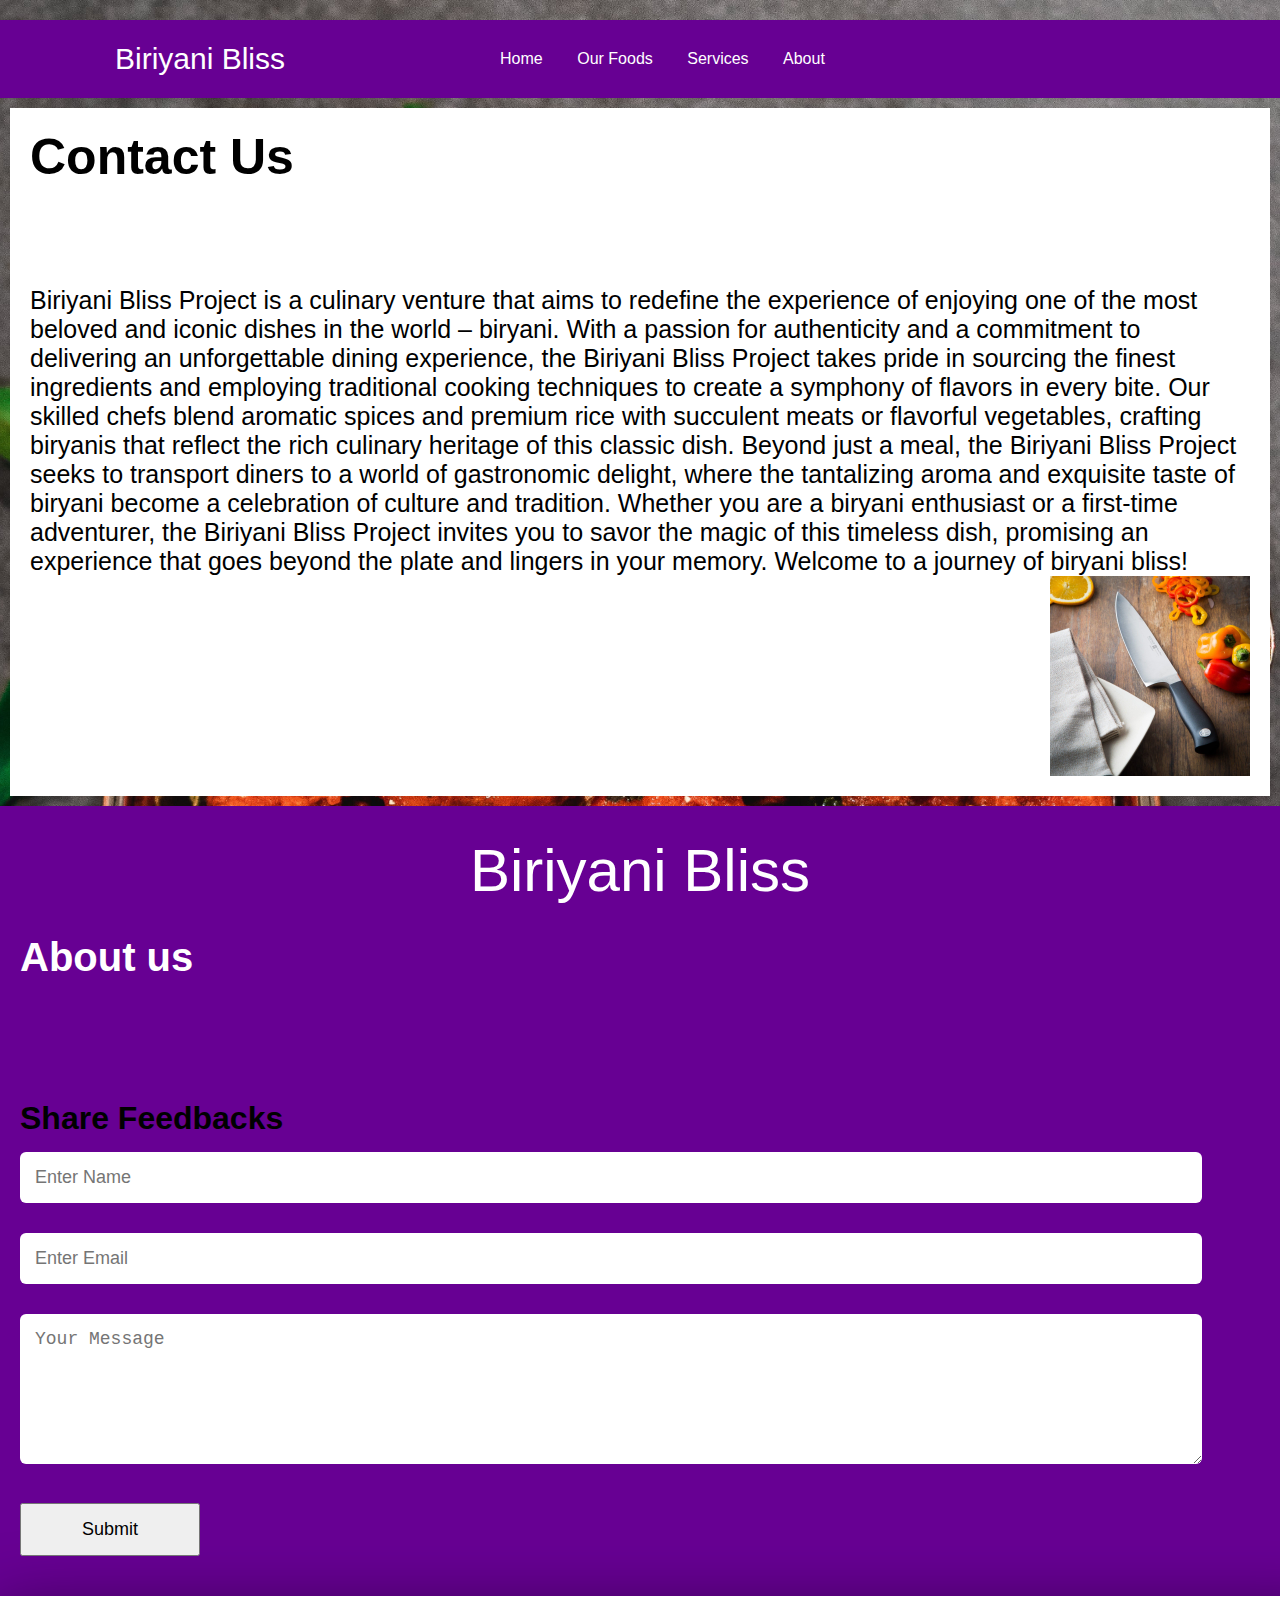
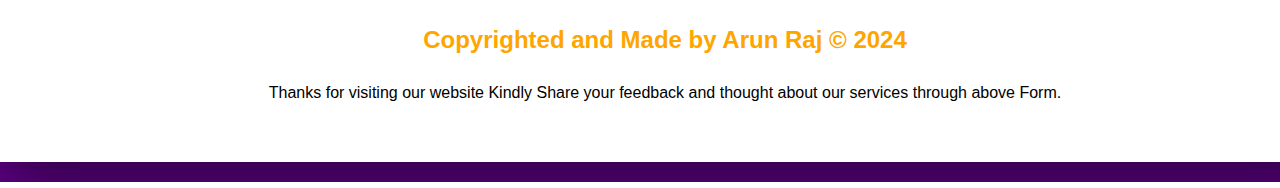
<file: about.html>
<!DOCTYPE html>
<html lang="en">

<head>
    <meta charset="UTF-8">
    <meta name="viewport" content="width=device-width, initial-scale=1.0">
    <title>Biriyani Bliss</title>
    <link rel="icon" type="logo" href="img/biriyani website logo png.jpg">
    <!-- linking css  -->
    <link rel="stylesheet" href="index.css">
    <!-- linking cdn font awesome here  -->
    <link rel="stylesheet" href="https://cdnjs.cloudflare.com/ajax/libs/font-awesome/6.5.1/css/all.min.css"
        integrity="sha512-DTOQO9RWCH3ppGqcWaEA1BIZOC6xxalwEsw9c2QQeAIftl+Vegovlnee1c9QX4TctnWMn13TZye+giMm8e2LwA=="
        crossorigin="anonymous" referrerpolicy="no-referrer" />
</head>

<body>
    <!-- Header starts here -->
    <div class="navbar">
        <div class="logo">Biriyani Bliss</div>
        <div class="navbar-toggle" onclick="toggleNavbar()">☰</div>
        <div class="navbar-links" id="navbarLinks">
            <a href="index.html">Home</a>
            <a href="foods.html">Our Foods</a>
            <a href="services.html">Services</a>
            <a href="about.html">About</a>
        </div>

    </div>
    <!-- Header ends here -->

    <!-- foods starts here -->

    <section id="contact">
        <div class="container">
            <h1>Contact Us</h1>
            <p>Biriyani Bliss Project is a culinary venture that aims to redefine the experience of enjoying one of the
                most beloved and iconic dishes in the world – biryani. With a passion for authenticity and a commitment
                to delivering an unforgettable dining experience, the Biriyani Bliss Project takes pride in sourcing the
                finest ingredients and employing traditional cooking techniques to create a symphony of flavors in every
                bite. Our skilled chefs blend aromatic spices and premium rice with succulent meats or flavorful
                vegetables, crafting biryanis that reflect the rich culinary heritage of this classic dish. Beyond just
                a meal, the Biriyani Bliss Project seeks to transport diners to a world of gastronomic delight, where
                the tantalizing aroma and exquisite taste of biryani become a celebration of culture and tradition.
                Whether you are a biryani enthusiast or a first-time adventurer, the Biriyani Bliss Project invites you
                to savor the magic of this timeless dish, promising an experience that goes beyond the plate and lingers
                in your memory. Welcome to a journey of biryani bliss!</p>
            <img src="img/ab.jpg" alt="about image">
        </div>
    </section>
    <!-- foods ends here -->
    <!-- footer starts here  -->
    <footer>
        <div class="main-title">Biriyani Bliss</div>
        <div class="social-media">
            <h2>About us</h2>
            <i class="fa-brands fa-instagram"></i>
            <i class="fa-brands fa-linkedin"></i>
            <i class="fa-brands fa-whatsapp"></i>
            <i class="fa-brands fa-github"></i>
            <i class="fa-brands fa-facebook"></i>
        </div>
        <div class="contact-right">
            <form name="submit-to-google-sheet">
                <h1>Share Feedbacks</h1>
                <input type="text" name="Name" placeholder="Enter Name" required data-aos="fade-left"
                    data-aos-delay="250">
                <input type="email" name="Email" placeholder="Enter Email" required data-aos="fade-left"
                    data-aos-delay="300">
                <textarea name="Message" rows="6" placeholder="Your Message" data-aos="fade-left"
                    data-aos-delay="350"></textarea>
                <button type="submit" class="btn btn2" data-aos="fade-left" data-aos-delay="350">Submit</button>
            </form>
            <span id="msg"></span>
        </div>
        <div class="copyright">
            <h2>Copyrighted and Made by Arun Raj &copy; 2024</h2>
            <p>Thanks for visiting our website Kindly Share your feedback and thought about our services through above
                Form.</p>
        </div>
    </footer>

    <!-- footer ends here  -->
    <!-- scripting links here  AOS links here -->
    <script src="index.js"></script>

    <script src="https://unpkg.com/aos@2.3.1/dist/aos.js"></script>

    <script>
        AOS.init({
            duration: 1200,
            once: false,
        });
    </script>

    <script>
        // form data here using google forms and this script is copied for getting data from users
        const scriptURL = 'https://script.google.com/macros/s/AKfycbwdq_HS8RdCeTbfTYjelTR-Gz_t7xKSxvUqu-cVGKLrLkWdXNBx0yBFk7kG10WgR5Vr/exec'
        const form = document.forms['submit-to-google-sheet']
        const msg = document.getElementById("msg");
        form.addEventListener('submit', e => {
            e.preventDefault()
            fetch(scriptURL, { method: 'POST', body: new FormData(form) })
                .then(response => {
                    msg.innerHTML = "Message sent successfully"
                    setTimeout(function () {
                        msg.innerHTML = ""
                    }, 5000)
                    form.reset()
                })
                .catch(error => console.error('Error!', error.message))
        })
    </script>

</body>

</html>
</file>
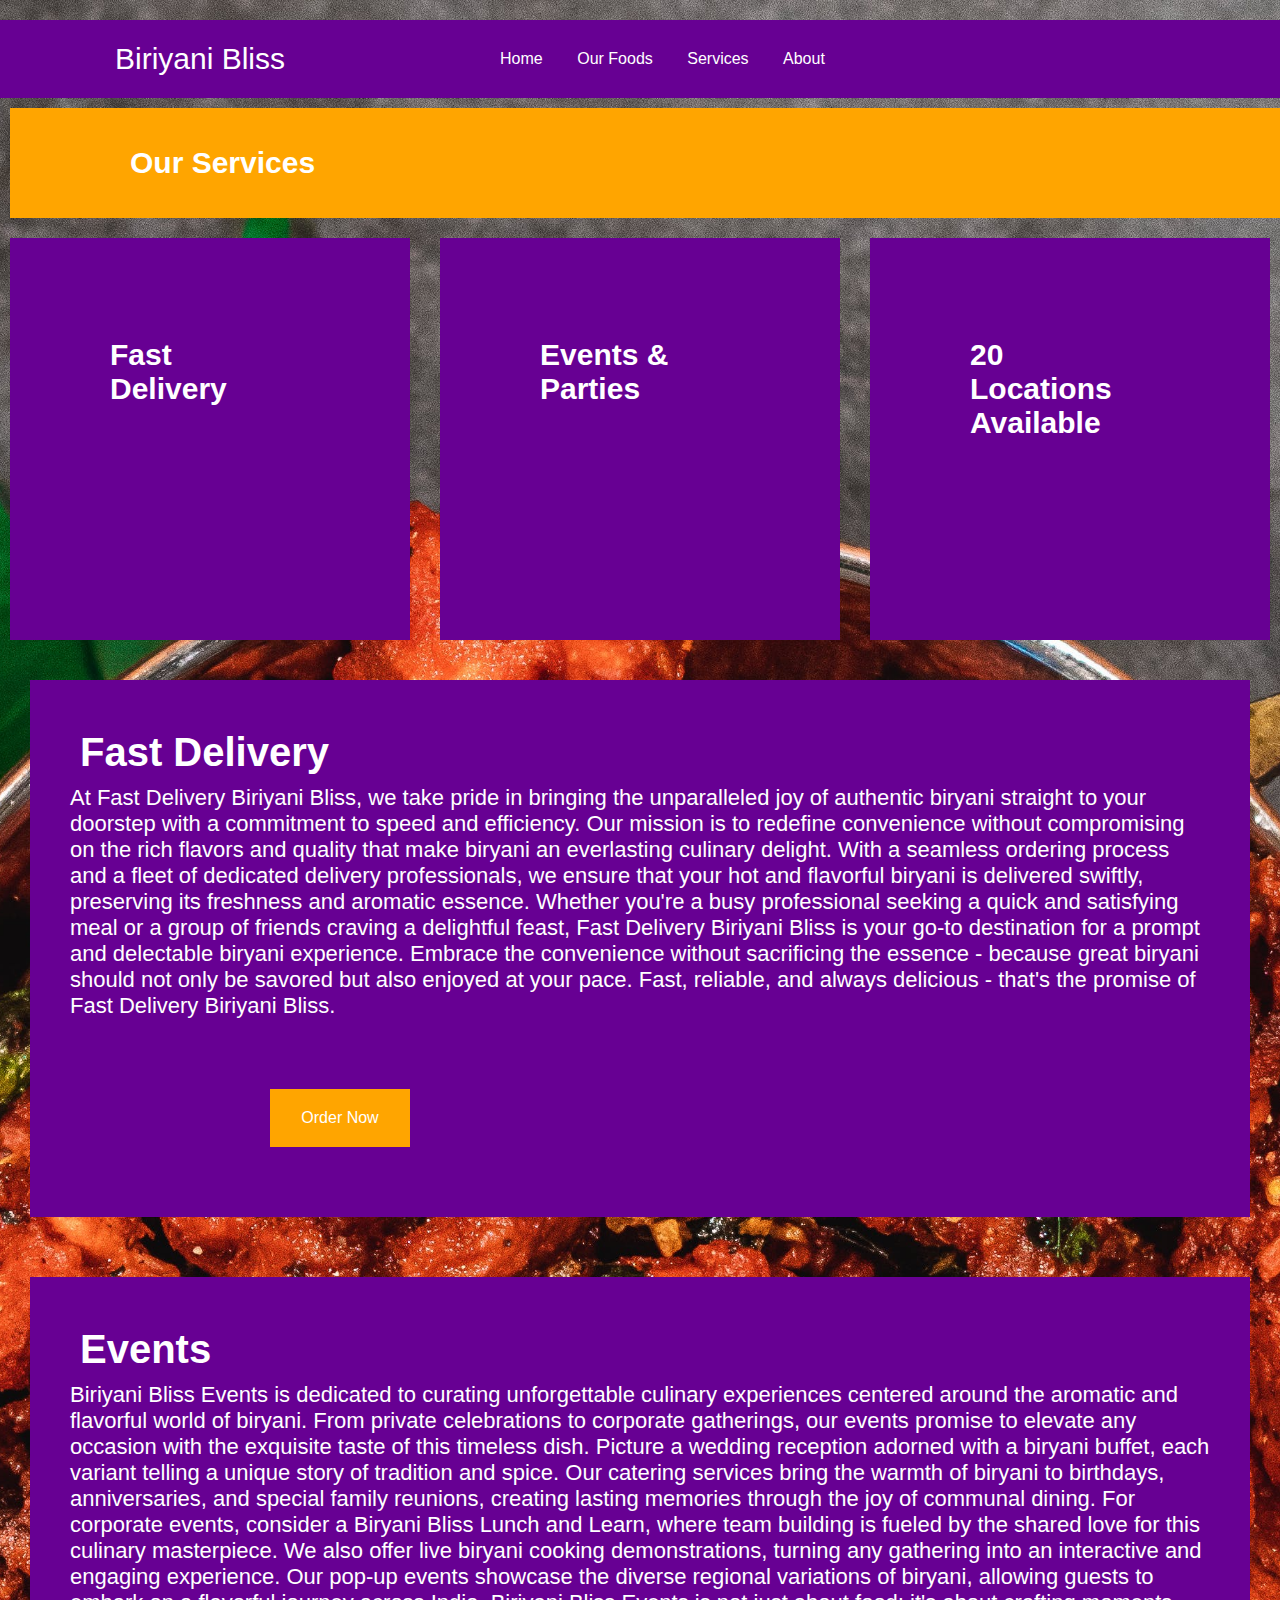
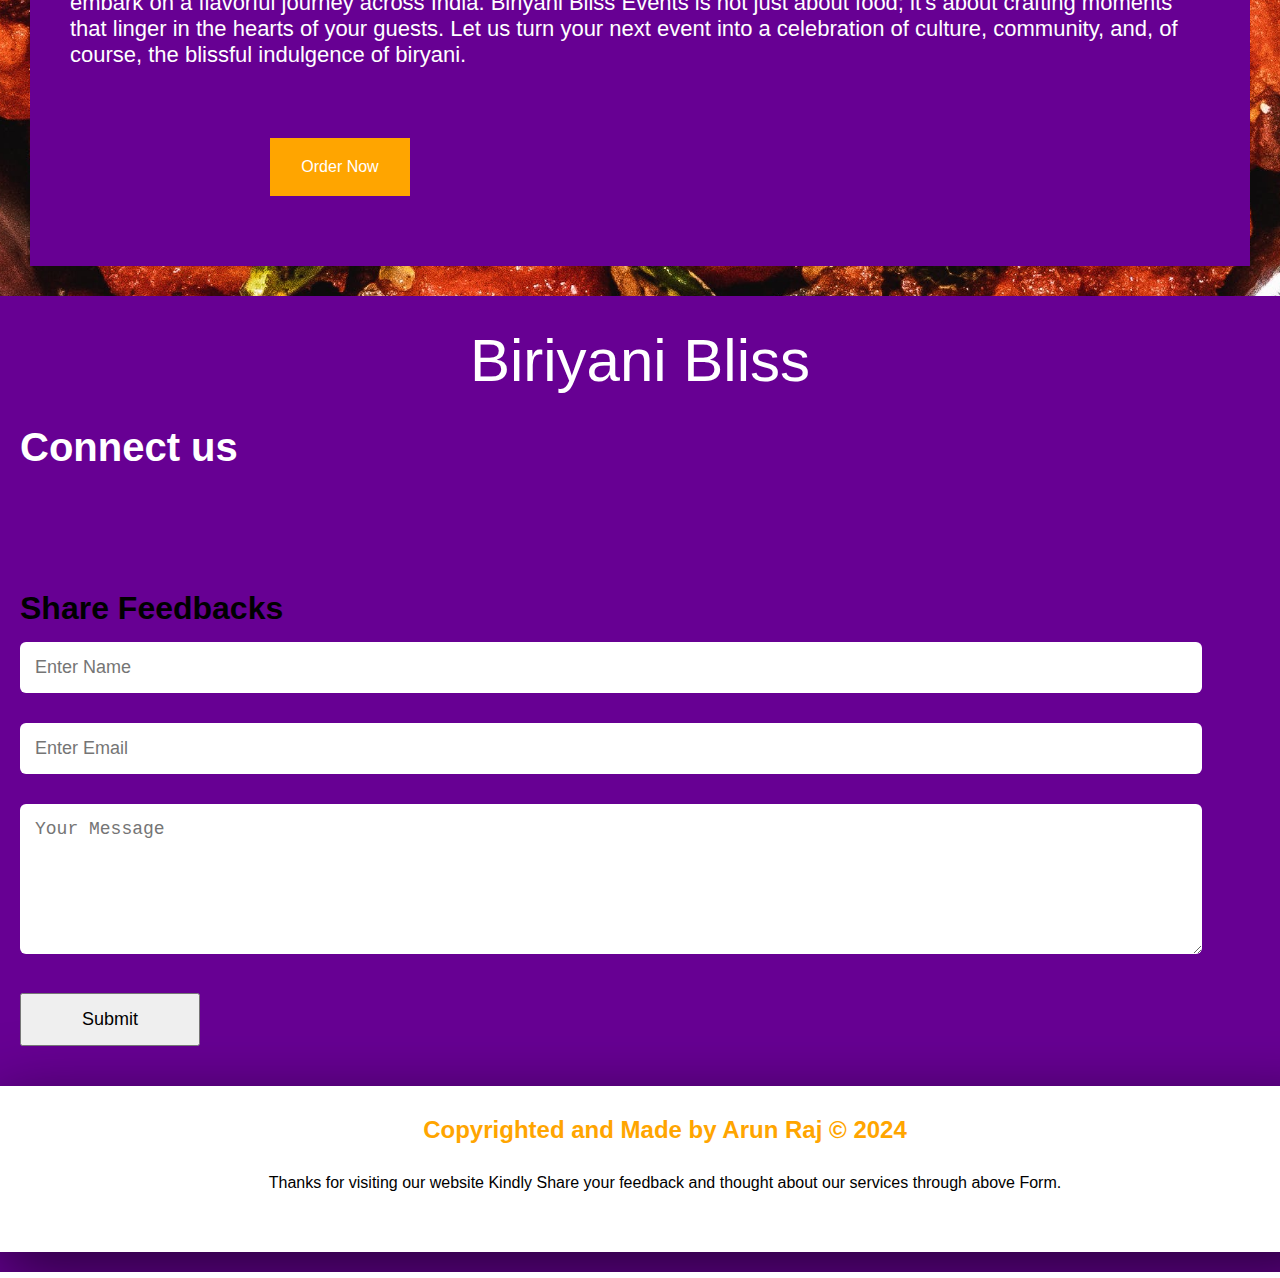
<file: services.html>
<!DOCTYPE html>
<html lang="en">

<head>
    <meta charset="UTF-8">
    <meta name="viewport" content="width=device-width, initial-scale=1.0">
    <title>Biriyani Bliss -- Our Foods</title>
    <link rel="icon" type="logo" href="img/biriyani website logo png.jpg">
    <!-- linking css  -->
    <link rel="stylesheet" href="index.css">
    <!-- linking cdn font awesome here  -->
    <link rel="stylesheet" href="https://cdnjs.cloudflare.com/ajax/libs/font-awesome/6.5.1/css/all.min.css"
        integrity="sha512-DTOQO9RWCH3ppGqcWaEA1BIZOC6xxalwEsw9c2QQeAIftl+Vegovlnee1c9QX4TctnWMn13TZye+giMm8e2LwA=="
        crossorigin="anonymous" referrerpolicy="no-referrer" />
</head>

<body>
    <!-- Header starts here -->
    <div class="navbar">
        <div class="logo">Biriyani Bliss</div>
        <div class="navbar-toggle" onclick="toggleNavbar()">☰</div>
        <div class="navbar-links" id="navbarLinks">
            <a href="index.html">Home</a>
            <a href="foods.html">Our Foods</a>
            <a href="services.html">Services</a>
            <a href="about.html">About</a>
        </div>
    </div>
    <!-- Header ends here -->
    <section id="services">
        <div class="sideheading">
            <p> Our Services</p>
        </div>
        <div class="container">
            <div class="service">
                <h1>Fast Delivery</h1>
                <i class="fa-solid fa-truck"></i>
            </div>
            <div class="service">
                <h1>Events & Parties</h1>
                <i class="fa-solid fa-cake-candles"></i>
            </div>

            <div class="service">
                <h1> 20 Locations Available</h1>
                <i class="fa-solid fa-location-crosshairs"></i>
            </div>
        </div>
    </section>
    <service id="service-container">
        <div>
            <h1>Fast Delivery</h1>
            <p>At Fast Delivery Biriyani Bliss, we take pride in bringing the unparalleled joy of authentic biryani
                straight to your doorstep with a commitment to speed and efficiency. Our mission is to redefine
                convenience without compromising on the rich flavors and quality that make biryani an everlasting
                culinary delight. With a seamless ordering process and a fleet of dedicated delivery professionals,
                we ensure that your hot and flavorful biryani is delivered swiftly, preserving its freshness and
                aromatic essence. Whether you're a busy professional seeking a quick and satisfying meal or a group
                of friends craving a delightful feast, Fast Delivery Biriyani Bliss is your go-to destination for a
                prompt and delectable biryani experience. Embrace the convenience without sacrificing the essence -
                because great biryani should not only be savored but also enjoyed at your pace. Fast, reliable, and
                always delicious - that's the promise of Fast Delivery Biriyani Bliss.</p>
            <a href="foods.html">Order Now</a>
        </div>

        <div>
            <h1>Events</h1>
            <p>Biriyani Bliss Events is dedicated to curating unforgettable culinary experiences centered around the
                aromatic and flavorful world of biryani. From private celebrations to corporate gatherings, our events
                promise to elevate any occasion with the exquisite taste of this timeless dish. Picture a wedding
                reception adorned with a biryani buffet, each variant telling a unique story of tradition and spice. Our
                catering services bring the warmth of biryani to birthdays, anniversaries, and special family reunions,
                creating lasting memories through the joy of communal dining.

                For corporate events, consider a Biryani Bliss Lunch and Learn, where team building is fueled by the
                shared love for this culinary masterpiece. We also offer live biryani cooking demonstrations, turning
                any gathering into an interactive and engaging experience. Our pop-up events showcase the diverse
                regional variations of biryani, allowing guests to embark on a flavorful journey across India.
                Biriyani Bliss Events is not just about food; it's about crafting moments that linger in the hearts of
                your guests. Let us turn your next event into a celebration of culture, community, and, of course, the
                blissful indulgence of biryani.</p>
            <a href="foods.html">Order Now</a>
        </div>
    </service>


    <!-- services ends here -->
    <!-- footer starts here  -->
    <footer>
        <div class="main-title">Biriyani Bliss</div>
        <div class="social-media">
            <h2>Connect us</h2>
            <i class="fa-brands fa-instagram"></i>
            <i class="fa-brands fa-linkedin"></i>
            <i class="fa-brands fa-whatsapp"></i>
            <i class="fa-brands fa-github"></i>
            <i class="fa-brands fa-facebook"></i>
        </div>
        <div class="contact-right">
            <form name="submit-to-google-sheet">
                <h1>Share Feedbacks</h1>
                <input type="text" name="Name" placeholder="Enter Name" required data-aos="fade-left"
                    data-aos-delay="250">
                <input type="email" name="Email" placeholder="Enter Email" required data-aos="fade-left"
                    data-aos-delay="300">
                <textarea name="Message" rows="6" placeholder="Your Message" data-aos="fade-left"
                    data-aos-delay="350"></textarea>
                <button type="submit" class="btn btn2" data-aos="fade-left" data-aos-delay="350">Submit</button>
            </form>
            <span id="msg"></span>
        </div>
        <div class="copyright">
            <h2>Copyrighted and Made by Arun Raj &copy; 2024</h2>
            <p>Thanks for visiting our website Kindly Share your feedback and thought about our services through above
                Form.</p>
        </div>
    </footer>

    <!-- footer ends here  -->
    <!-- scripting links here  AOS links here -->
    <script src="index.js"></script>

    <script src="https://unpkg.com/aos@2.3.1/dist/aos.js"></script>

    <script>
        AOS.init({
            duration: 1200,
            once: false,
        });
    </script>

    <script>
        // form data here using google forms and this script is copied for getting data from users
        const scriptURL = 'https://script.google.com/macros/s/AKfycbwdq_HS8RdCeTbfTYjelTR-Gz_t7xKSxvUqu-cVGKLrLkWdXNBx0yBFk7kG10WgR5Vr/exec'
        const form = document.forms['submit-to-google-sheet']
        const msg = document.getElementById("msg");
        form.addEventListener('submit', e => {
            e.preventDefault()
            fetch(scriptURL, { method: 'POST', body: new FormData(form) })
                .then(response => {
                    msg.innerHTML = "Message sent successfully"
                    setTimeout(function () {
                        msg.innerHTML = ""
                    }, 5000)
                    form.reset()
                })
                .catch(error => console.error('Error!', error.message))
        })
    </script>

</body>

</html>
</file>
<file: index.css>
* {
    margin: 0;
    padding: 0;
}

body {
    margin: 0;
    font-family: 'Arial', sans-serif;
    background-image: url(img/chicken\ fry.jpg);
    background-size: cover;
    height: 100%;
    background-position: top;
    background-repeat: no-repeat;

}

::selection {
    background-color: orange;
    color: black;
}

html {
    scroll-behavior: smooth;
}

.navbar {
    color: white;
    padding: 15px;
    text-align: center;
    background-color: #670093;
    align-items: center;
    display: flex;
    margin-top: 20px;
}

.navbar-links {
    padding-left: 200px;
}

.navbar a {
    text-decoration: none;
    color: white;
    padding: 15px;
    align-items: center;
    display: inline-block;
    transition: 0.3s;
}

.navbar a:hover {
    background-color: orange;
    color: white;
    animation: pulse 1s infinite;
    box-shadow: 0 0 20px rgb(255, 89, 0);
}

.navbar-toggle {
    display: none;
    font-size: 30px;
    color: #000000;
}

.navbar-toggle:hover {
    background-color: #670093;
    color: white;
}

.logo {
    align-items: left;
    display: flex;
    font-size: 30px;
    color: white;
    margin-left: 100px;
}

/* offer banner */
.offer {
    display: flex;
    justify-content: space-around;
    flex-wrap: wrap;
}

.offer-banner {
    flex-basis: 20%;
    background-color: rgba(255, 255, 255, 0.3);
    border: 2px solid rgba(255, 255, 255, 0.5);
    color: black;
    backdrop-filter: blur(30px);
    margin: 10px;
    padding: 70px;
    display: flex;
    justify-content: space-around;
    width: 200px;
    height: 200px;
    cursor: pointer;
}

.offer-banner h2 {
    display: block;
    position: fixed;
    text-align: center;
    color: black;
    align-items: center;
    z-index: 3;
    margin-top: -45px;
}

.offer-banner p {
    color: black;
    z-index: 2;
}

.offer-banner img {
    background-size: contain;
    position: absolute;
    width: 200px;
    padding-top: 30px;
    height: 180px;
    align-items: center;
    display: flex;
    margin: 10px;
    z-index: 1;
    opacity: 0.8;
    transition: 0.3s;
    border-radius: 7px;
}

.offer-banner:hover {
    box-shadow: 0px 0px 10px #670093,
        0px 0px 30px #670093,
        0px 0px 50px #670093;
}

.offer-banner a {
    padding: 20px;
    position: relative;
    background-color: #670093;
    color: white;
    text-decoration: none;
    z-index: 4;
    display: flex;
    align-items: center;
    justify-content: end;
    height: 10px;
    font-size: 18px;
    font-family: monospace;
    border-radius: 7px;
    margin-top: 200px;
    flex-wrap: wrap;
    margin-left: -160px;
    cursor: pointer;
    overflow: hidden;
    box-shadow: 0 0 10px;
    transition: box-shadow 0.3s ease-in-out;
}

.offer-banner a:hover {
    animation: pulse 1s infinite;
    box-shadow: 0 0 20px rgb(255, 89, 0);
}

@keyframes pulse {
    0% {
        box-shadow: 0 0 20px rgb(158, 56, 1);
    }

    50% {
        box-shadow: 0 0 20px rgb(255, 89, 0);
    }

    100% {
        box-shadow: 0 0 10px rgb(255, 89, 1);
    }
}

/* CATEGORIES starts here */
#cate {
    padding: 20px;
}

#cate .intro {
    display: flex;
    justify-content: space-around;
    flex-direction: row;
}

#cate .intro h1 {
    font-size: 90px;
    color: white;
    margin-top: 100px;
    margin-left: 200px;
    width: 200%;
}

#cate .intro p {
    text-align: right;
    font-size: 40px;
    color: white;
    margin-top: 100px;
    text-align: right;
    margin-left: 50px;
    width: 1000%;
    margin-right: 200px;
    overflow: hidden;
}

#cate .intro img {
    width: 300px;
    height: 300px;
    margin-left: -160px;
    border: 2px solid white;
}

.cards {
    display: flex;
    justify-content: space-between;
    align-items: center;
    gap: 10px;
    flex-direction: column;
}

.card {
    flex-direction: column;
    display: flex;
    background-color: #f2f4f7;
    border-radius: 5px;
    padding: 30px;
    flex-wrap: wrap;
    margin: 15px;
}

.card h2 {
    font-size: 30px;
    padding: 20px;
}

#cate .card p {
    font-size: 20px;
    padding: 10px;
}

#cate .card img {
    width: 200px;
    height: 200px;
    margin-left: 200px;
}

.foods-review {
    display: flex;
    flex-wrap: wrap;
    flex-direction: row;
    justify-content: space-around;
}

.sideheading {
    display: flex;
    background-color: orange;
    flex-direction: row;
    padding: 20px;
    width: 100%;
    height: 70px;
    align-items: center;
    overflow: hidden;
    margin: 10px;
}

.sideheading p {
    text-align: center;
    color: white;
    display: flex;
    align-items: center;
    justify-content: center;
    font-size: 30px;
    font-weight: 600;
    overflow: hidden;
    padding: 100px;
    position: relative;
    right: 0;
}

.foods-review .review {
    flex-basis: 20%;
    background-color: #670093;
    padding: 70px;
    margin: 20px;
    border-radius: 7px;
    color: white;
}

.foods-review .review h1 {
    font-size: 40px;
    margin-left: 50px;
    padding-bottom: 20px;
}

.foods-review .review img {
    width: 50px;
    height: 50px;
    justify-content: center;
    border-radius: 50%;
    align-items: center;
    margin-left: 100px;
}

.foods-review .review p {
    padding: 30px;
    align-items: center;
    font-size: 20px;
}

/* SERVICES  STARTS HERE*/
#services .container {
    display: flex;
    justify-content: space-around;
    gap: 10px;
}

.container .service {
    display: flex;
    flex-basis: 20%;
    background-color: #670093;
    padding: 100px;
    overflow: hidden;
    color: white;
    font-size: 27px;
    margin: 10px;
}

.container .service h1 {
    font-size: 30px;
}

.service i {
    font-size: 100px;
    margin: 20px;
    color: orange;
    margin-top: -30px;
}

.service:hover {
    box-shadow: 0px 0px 10px orange;
}

.summary {
    display: flex;
    justify-content: space-around;
    flex-wrap: wrap;
    background-color: #670093;
    margin: 20px;
    margin-top: 70px;
    padding: 290px;
    padding-bottom: 10px;
    margin-bottom: 100px;
}

.summary h1 {
    color: white;
    font-size: 70px;
    text-align: center;
    display: flex;
    margin-top: -270px;
}

.summary img {
    width: 550px;
    height: 500px;
    margin-left: 700px;
    margin-bottom: 100px;
    border-radius: 7px;
}

.summary p {
    font-size: 30px;
    text-align: center;
    align-items: flex-start;
    color: white;
    float: left;
    width: 700px;
    margin-top: -700px;
    margin-left: -480px;
}

.top a {
    text-decoration: none;
    display: flex;
    padding: 40px;
    font-size: 30px;
    color: white;
    background-color: orange;
    justify-content: center;
    font-weight: 700;
}

/* SERVICES  ENDS HERE*/


/* CATEGORIES ends here */

/* footer */
footer {
    width: 100%;
    background-color: #670093;
    padding-bottom: 20px;
    overflow: hidden;
}

.contact-right form {
    width: 100%;
    margin: 20px;
}

form input,
form textarea {
    width: 90%;
    border: 0;
    outline: none;
    background: white;
    margin: 15px 0;
    padding: 15px;
    color: black;
    font-size: 18px;
    border-radius: 6px;
    margin-right: 20px;
    align-items: center;
}

form .btn2 {
    font-size: 18px;
    padding: 14px 60px;
    cursor: pointer;
    margin-top: 20px;
}

form .btn2:hover {
    color: #670093;
    background-color: orange;
}

.copyright {
    align-items: center;
    background-color: white;
    text-align: center;
    color: orange;
    margin-top: 120px;
    width: 100%;
    padding: 30px 25px;
    overflow: hidden;
    box-shadow: rgba(0, 0, 0, 0.56) 0px 22px 70px 4px;
}

.copyright p {
    text-align: center;
    color: black;
    padding: 30px;
}

/* msg text for form submission here */
#msg {
    color: #61b752;
    margin-top: -80px;
    display: block;
    margin-left: 700px;
}

.main-title {
    text-align: center;
    font-size: 60px;
    color: white;
    padding: 30px;
}

.social-media h2 {
    color: white;
    position: relative;
    left: 20px;
    font-size: 40px;
}

.social-media i {
    color: white;
    display: flex;
    overflow: hidden;
    padding: 10px;
    font-size: 40px;
    cursor: pointer;
    margin-left: 80px;
}

.social-media i:hover {
    color: orange;
}

/* footer ends here */
/* Additional  */
#contact {
    display: flex;
    justify-content: space-around;
}

#contact .container {
    padding: 20px;
    margin: 10px;
    width: 100%;
    background-color: white;
}

.container h1 {
    font-size: 50px;
    display: flex;
    margin-bottom: 100px;
}

.container p {
    font-size: 25px;
}

.container img {
    width: 200px;
    height: 200px;
    float: right;
}

#service-container {
    display: flex;
    justify-content: space-around;
    flex-wrap: wrap;
}

#service-container div {
    width: 100%;
    height: 100%;
    background-color: #670093;
    color: white;
    margin: 30px;
    padding: 40px;
    padding-bottom: 70px;
}

#service-container div h1 {
    margin: 10px;
    font-size: 40px;
}

#service-container div p {
    font-size: 22px;
}

#service-container div a {
    color: white;
    padding: 20px;
    text-decoration: none;
    display: flex;
    width: 100px;
    justify-content: center;
    background-color: orange;
    margin-left: 200px;
    margin-top: 70px;
}

#foods {
    display: flex;
    flex-wrap: wrap;
    justify-content: space-around;
    flex-basis: 20%;
}

#foods .food-cards {
    display: flex;
    background-color: white;
    color: white;
    padding: 150px;
    padding-bottom: 180px;
    width: 100px;
    margin: 20px;
    height: 100px;
    box-shadow: 0px 0px 10px black;
}
.food-cards h1 {
    color: black;
    position: relative;
    margin-top: -100px;
    font-size: 30px;
    width: 100%;
    margin-right: 20px;
}

.food-cards img {
    background-position: center;
    background-repeat: no-repeat;
    background-size: cover;
    width: 150px;
    height: 150px;
    margin-top: 10px;
    display: flex;
    margin-left: -140px;
    align-items: center;
}

.food-cards button {
    margin-top: 200px;
    margin-left: -130px;
    background-color: #670093;
    color: white;
    display: inline-block;
    padding: 20px 36px;
    font-size: 14px;
    font-weight: bold;
    text-align: center;
    text-decoration: none;
    cursor: pointer;
    border: none;
    border-radius: 4px;
}

.food-cards button:hover {
    animation: bgcolor 6s infinite;
    background-color: orange;
    box-shadow: 0px 0px 10px black;
}

.icon-cart i {
    font-size: 40px;
    color: #670093;
    position: relative;
    justify-content: end;
    padding: 30px;
    margin-left: 1400px;
    top: 20px;
    background-color: white;
    cursor: pointer;
}

@keyframes cart {
    0%{
        box-shadow: 200px 10px 40px orange;
    }
    25%{
        box-shadow: 0px 10px 40px silver;
    }
    50%{
        box-shadow: 200px 10px 40px orange;
    }
    100%{
        box-shadow: 0px 10px 40px  silver;
    }
}

.icon-cart i:hover {
    color: white;
    background-color: #670093;
    animation: cart 5s infinite ;
    box-shadow: 0px 0px 0px orange inset;
}
#sidebar{
    position: absolute;
    right: 0;
    top: 0;
    background-color: rgba(255, 255, 255, 0.5);
    color: white;
    backdrop-filter: blur(40px);
    display: none;
    width: 100%;
    height: 100%;
    z-index: 2;
}
#sidebar i{
    font-size: 30px;
    top: 10px;
    left: 20px;
    position: absolute;
    padding: 20px;
    cursor: pointer;
    color: black;
    transition: 0.3s;
    background-color: white;
}
#sidebar i:hover{
    background-color:#670093;
    border-radius: 50%;
    color: white;
    animation: sidebar 0.4s infinite;
}

@keyframes sidebar{
    0%{}
}
@keyframes bgcolor {
    0% {
        box-shadow: 0px 0px 10px blue;
        transform: scale(120deg #670093);
    }

    15% {
        box-shadow: 0px 0px 10px orange;
        transform: scale(120deg #670093);
    }

    35% {
        box-shadow: 0px 0px 10px orangered;
        transform: scale(120deg #670093);

    }

    50% {
        box-shadow: 0px 0px 10px teal;
        transform: scale(120deg #670093);
    }

    60% {
        box-shadow: 0px 0px 10px maroon;
        transform: scale(120deg #670093);
    }

    75% {
        box-shadow: 0px 0px 10px cyan;
        transform: scale(120deg #670093);
    }

    100% {
        box-shadow: 0px 0px 10px greenyellow;
        transform: scale(120deg #670093);
    }
}

/* media query here */
@media screen and (max-width: 768px) {
    body {
        margin: 0;
        font-family: 'Arial', sans-serif;
        background-image: url(img/chicken\ fry.jpg);
        background-size: cover;
        background-position: center;
        background-repeat: no-repeat;
    }

    .navbar a {
        display: block;
        width: 100%;
        text-align: left;
        transition: 0.3s;
    }

    .navbar a:hover {
        animation: pulse 1s infinite;
        box-shadow: 0 0 20px rgb(255, 89, 0);
    }

    .navbar-toggle {
        display: block;
        cursor: pointer;
        margin-left: 200px;
    }

    .navbar-links,
    .search-container {
        display: none;
    }

    .logo {
        align-items: left;
        display: flex;
        font-size: 20px;

        color: white;
    }

    .offer-banner {
        width: 80px;
        height: 80px;
    }

    .offer-banner h2 {
        font-size: 15px;
    }

    .offer-banner p {
        font-size: 15px;
    }

    .offer-banner img {
        width: 100px;
        height: 100px;
    }

    .offer-banner a {
        z-index: 4;
        margin-top: 100px;
        padding: 10px;
        font-size: 10px;
    }

    .contact-right {
        flex-basis: 100%;
    }

    #cate {
        padding: 20px;
    }

    #cate .intro {
        display: flex;
        justify-content: space-around;
        flex-direction: row;
    }

    #cate .intro h1 {
        font-size: 60px;
        color: white;
        margin-top: 100px;
        margin-left: 50px;
        width: 100%;
    }

    #cate .intro p {
        text-align: right;
        font-size: 25px;
        color: white;
        margin-top: 100px;
        text-align: right;
        margin-left: 50px;
        margin-right: 200px;
        overflow: hidden;
    }

    #cate .intro img {
        width: 150px;
        height: 200px;
        margin-left: -160px;
        border: 2px solid white;
        margin-top: 100px;
    }

    .cards {
        display: flex;
        justify-content: space-between;
        align-items: center;
        gap: 10px;
        flex-direction: column;
    }

    .card {
        flex-basis: 20%;
        flex-direction: column;
        display: flex;
        background-color: #f2f4f7;
        border-radius: 5px;
        flex-wrap: wrap;
        margin: 20px;
        padding: 20px;
        padding-right: 20px;
    }

    .card h2 {
        font-size: 27px;
        padding: 10px;
    }

    #cate .card p {
        font-size: 17px;
        padding: 10px;
    }

    #cate .card img {
        width: 100px;
    }

    .sideheading {
        display: flex;
        background-color: orange;
        flex-direction: row;
        padding: 20px;
        width: 70%;
        text-align: center;
        height: 35px;
        overflow: hidden;
        margin-left: 120px;
    }

    .sideheading p {
        text-align: center;
        color: white;
        display: flex;
        align-items: center;
        justify-content: center;
        font-size: 20px;
        font-weight: 600;
        overflow: hidden;
        padding: 100px;
        position: relative;
        right: 0;
    }

    .review {
        display: flex;
        flex-basis: 20%;
        background-color: #670093;
        padding: 30px;
        border-radius: 7px;
        color: white;
        flex-direction: column;
    }

    .foods-review .review {
        display: flex;
        justify-content: space-around;
        flex-wrap: wrap;
        padding: 60px;
        overflow: hidden;
    }

    .foods-review .review h1 {
        font-size: 30px;
        margin-left: 20px;
        padding-bottom: 20px;
    }

    .foods-review .review img {
        width: 50px;
        height: 50px;
        justify-content: center;
        border-radius: 50%;
        align-items: center;
        margin-left: 40px;
    }

    /* SERVICES  STARTS HERE*/
    #services .container {
        display: flex;
        justify-content: space-around;
        gap: 10px;
    }

    .container .service {
        display: flex;
        flex-basis: 20%;
        background-color: #670093;
        padding: 10px;
        overflow: hidden;
        color: white;
        font-size: 17px;
        margin: 10px;
        padding: 20px;
    }

    .container .service h1 {
        font-size: 20px;
    }

    .service i {
        font-size: 40px;
        margin: 20px;
        color: orange;
        margin-top: 30px;
    }

    .service:hover {
        box-shadow: 0px 0px 10px orange;
    }

    .summary {
        display: flex;
        justify-content: space-around;
        flex-wrap: wrap;
        background-color: #670093;
        margin: 20px;
        margin-top: 70px;
        padding: 290px;
        padding-bottom: 10px;
        margin-bottom: 100px;
    }

    .summary h1 {
        color: white;
        font-size: 50px;
        text-align: center;
        display: flex;
        margin-top: -270px;
    }

    .summary img {
        width: 450px;
        height: 400px;
        margin-left: 300px;
        margin-bottom: 100px;
        border-radius: 7px;
    }

    .summary p {
        font-size: 18px;
        text-align: center;
        color: white;
        float: left;
        width: 500px;
        margin-top: -600px;
        margin-left: -180px;
    }

    .top a {
        text-decoration: none;
        display: flex;
        padding: 30px;
        font-size: 20px;
        color: white;
        background-color: orange;
        justify-content: center;
        font-weight: 700;
    }

    /* msg text for form submission here */
    #msg {
        color: #61b752;
        margin-top: -80px;
        display: block;
        margin-left: 900px;
    }

    .main-title {
        text-align: center;
        font-size: 60px;
        color: white;
        padding: 30px;
    }

    .social-media h2 {
        color: white;
        position: relative;
        left: 20px;
        font-size: 30px;
    }

    .social-media i {
        color: white;
        display: flex;
        overflow: hidden;
        padding: 10px;
        font-size: 30px;
        cursor: pointer;
        margin-left: 80px;
    }


}
</file>
